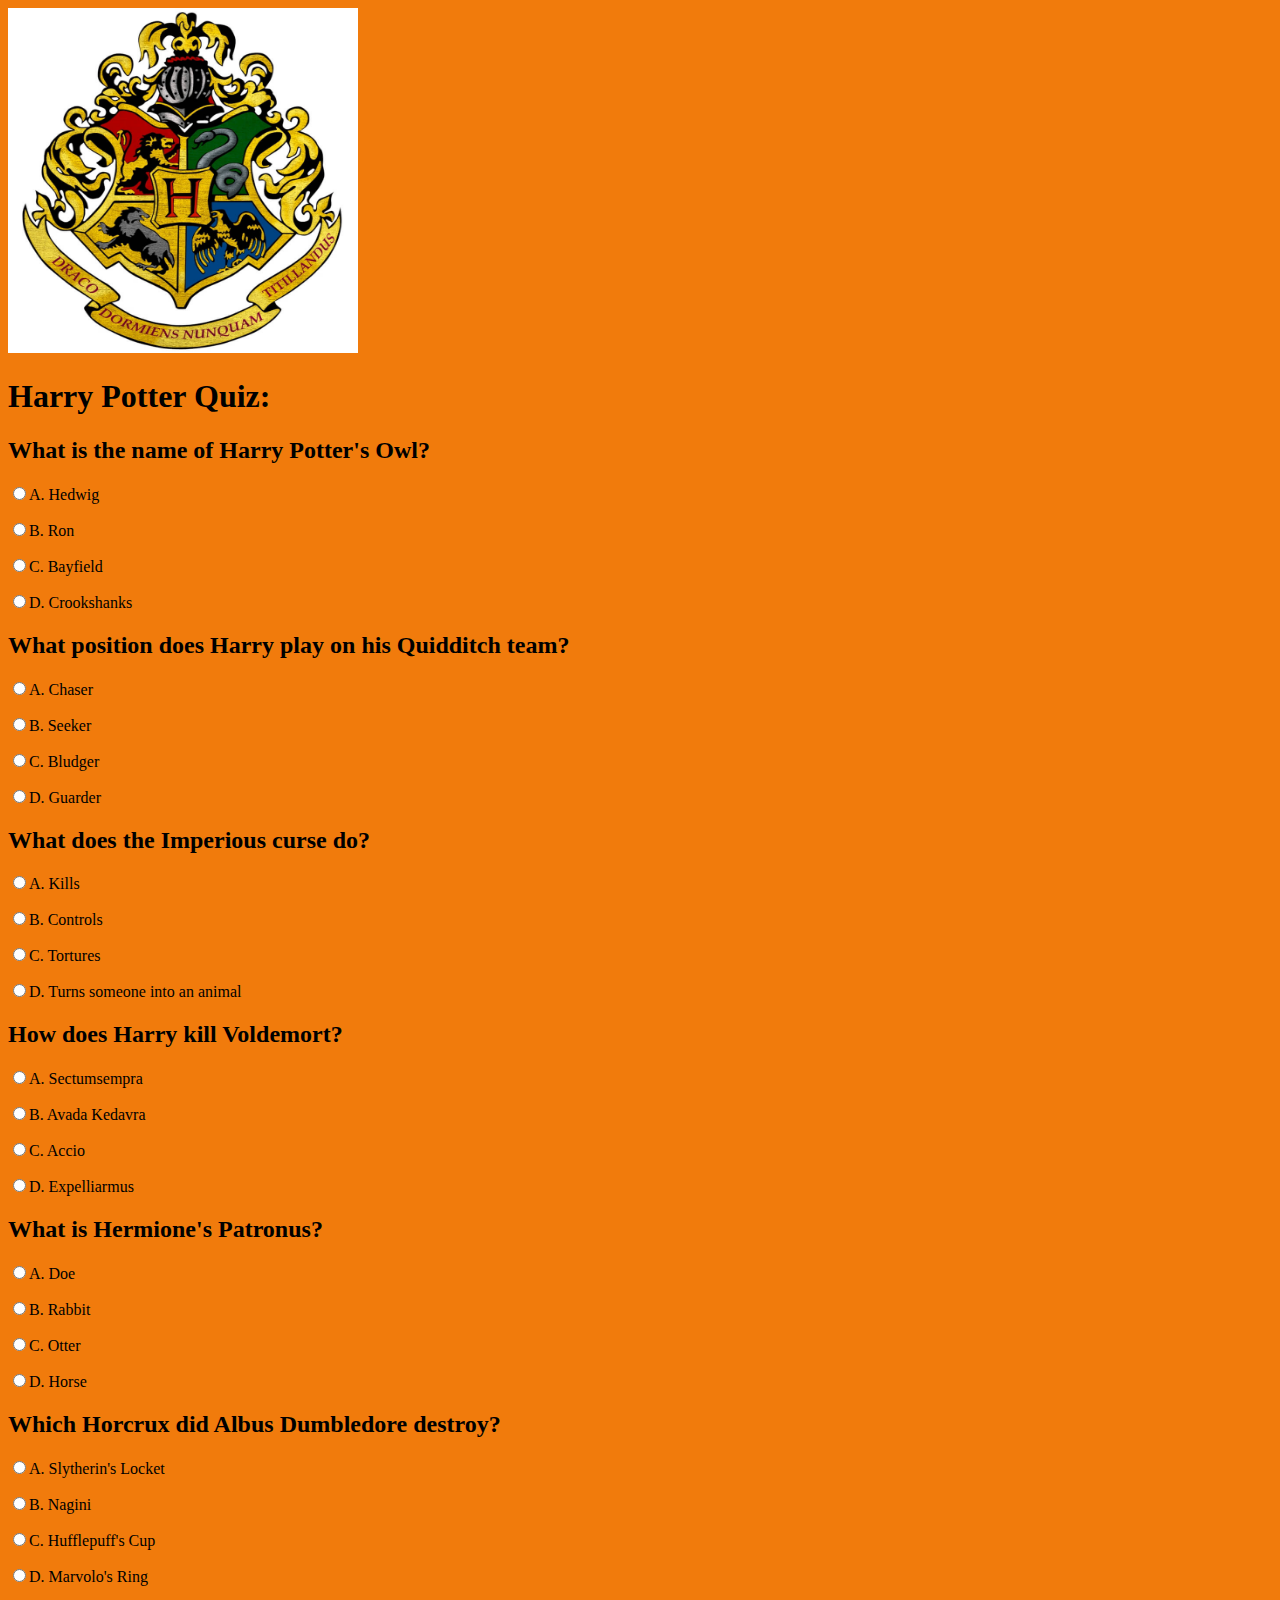
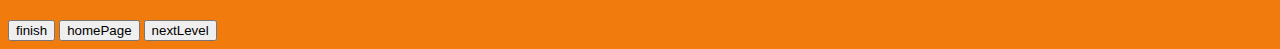
<file: FantasyLevel1.html>
<!DOCTYPE HTML>
<html>
    <body style="background-color:rgb(241, 123, 12);">
        <img src="harrypotter.jpg" width="350" height="345">
   <head>
       <title>Fantasy Level 1: Harry Potter by JK Rowling</title>
       <script src="js/Quiz.js"></script>
    </head>

    <body>
        <h1>Harry Potter Quiz: </h1>
        <form name = "quiz" id = "quiz"> 
        <form>
            
            <div>
            <h2> What is the name of Harry Potter's Owl? </h2>
            <p><input type="radio" name="fantasyLevel1Question1" value="Hedwig">A. Hedwig</p> 
            <p><input type="radio" name="fantasyLevel1Question1" value="Ron">B. Ron<br></p>
            <p><input type="radio" name="fantasyLevel1Question1" value="Bayfield">C. Bayfield<br></p>
            <p><input type="radio" name="fantasyLevel1Question1" value="Crookshanks">D. Crookshanks<br></p>
        </div>
        <div>
            <h2> What position does Harry play on his Quidditch team? </h2>
            <p><input type="radio" name="fantasyLevel1Question2" value="Chaser">A. Chaser</p> 
            <p><input type="radio" name="fantasyLevel1Question2" value="Seeker">B. Seeker<br></p>
            <p><input type="radio" name="fantasyLevel1Question2" value="Bludger">C. Bludger<br></p>
            <p><input type="radio" name="fantasyLevel1Question2" value="Guarder">D. Guarder<br></p>
        </div>
        <div>

            <h2> What does the Imperious curse do? </h2>
            <p><input type="radio" name="fantasyLevel1Question3" value="Kills">A. Kills</p> 
            <p><input type="radio" name="fantasyLevel1Question3" value="Controls">B. Controls<br></p>
            <p><input type="radio" name="fantasyLevel1Question3" value="Tortures">C. Tortures<br></p>
            <p><input type="radio" name="fantasyLevel1Question3" value="Animal">D. Turns someone into an animal<br></p>
        </div>
        <div>
            <h2> How does Harry kill Voldemort? </h2>
            <p><input type="radio" name="fantasyLevel1Question4" value="Sectumsempra">A. Sectumsempra</p> 
            <p><input type="radio" name="fantasyLevel1Question4" value="Avada Kedavra">B. Avada Kedavra<br></p>
            <p><input type="radio" name="fantasyLevel1Question4" value="Accio">C. Accio<br></p>
            <p><input type="radio" name="fantasyLevel1Question4" value="Expelliarmus">D. Expelliarmus<br></p>
        </div>
        <div>

            <h2> What is Hermione's Patronus? </h2>
            <p><input type="radio" name="fantasyLevel1Question5" value="Doe">A. Doe</p> 
            <p><input type="radio" name="fantasyLevel1Question5" value="Rabbit">B. Rabbit<br></p>
            <p><input type="radio" name="fantasyLevel1Question5" value="Otter">C. Otter<br></p>
            <p><input type="radio" name="fantasyLevel1Question5" value="Horse">D. Horse<br></p>
        </div>
        <div>

            <h2> Which Horcrux did Albus Dumbledore destroy? </h2>
            <p><input type="radio" name="fantasyLevel1Question6" value="Slytherin's Locket">A. Slytherin's Locket</p> 
            <p><input type="radio" name="fantasyLevel1Question6" value="Nagini">B. Nagini<br></p>
            <p><input type="radio" name="fantasyLevel1Question6" value="Hufflepuff's Cup">C. Hufflepuff's Cup<br></p>
            <p><input type="radio" name="fantasyLevel1Question6" value="Marvolo's Ring">D. Marvolo's Ring<br></p>
        </div>

            <br>
            <input type = "button" name "" value = "finish" onclick="calculateScoreFantasyLevel1()">
        </button>

            <input type = "button" name "" value = "homePage" onclick="homePage()">
            <input type = "button" name "" value = "nextLevel" onclick="nextLevel()">
            <script>
                function homePage(){
                    window.history.go(-1);
                    console.log("hi")
                }

                function nextLevel(){
                    window.location.assign("https://thanishkaa004.github.io/FantasyLevel2/FantasyLevel2.html")
                }
            </script>
        </form>
    
    </body>
    
     















</html>
</file>
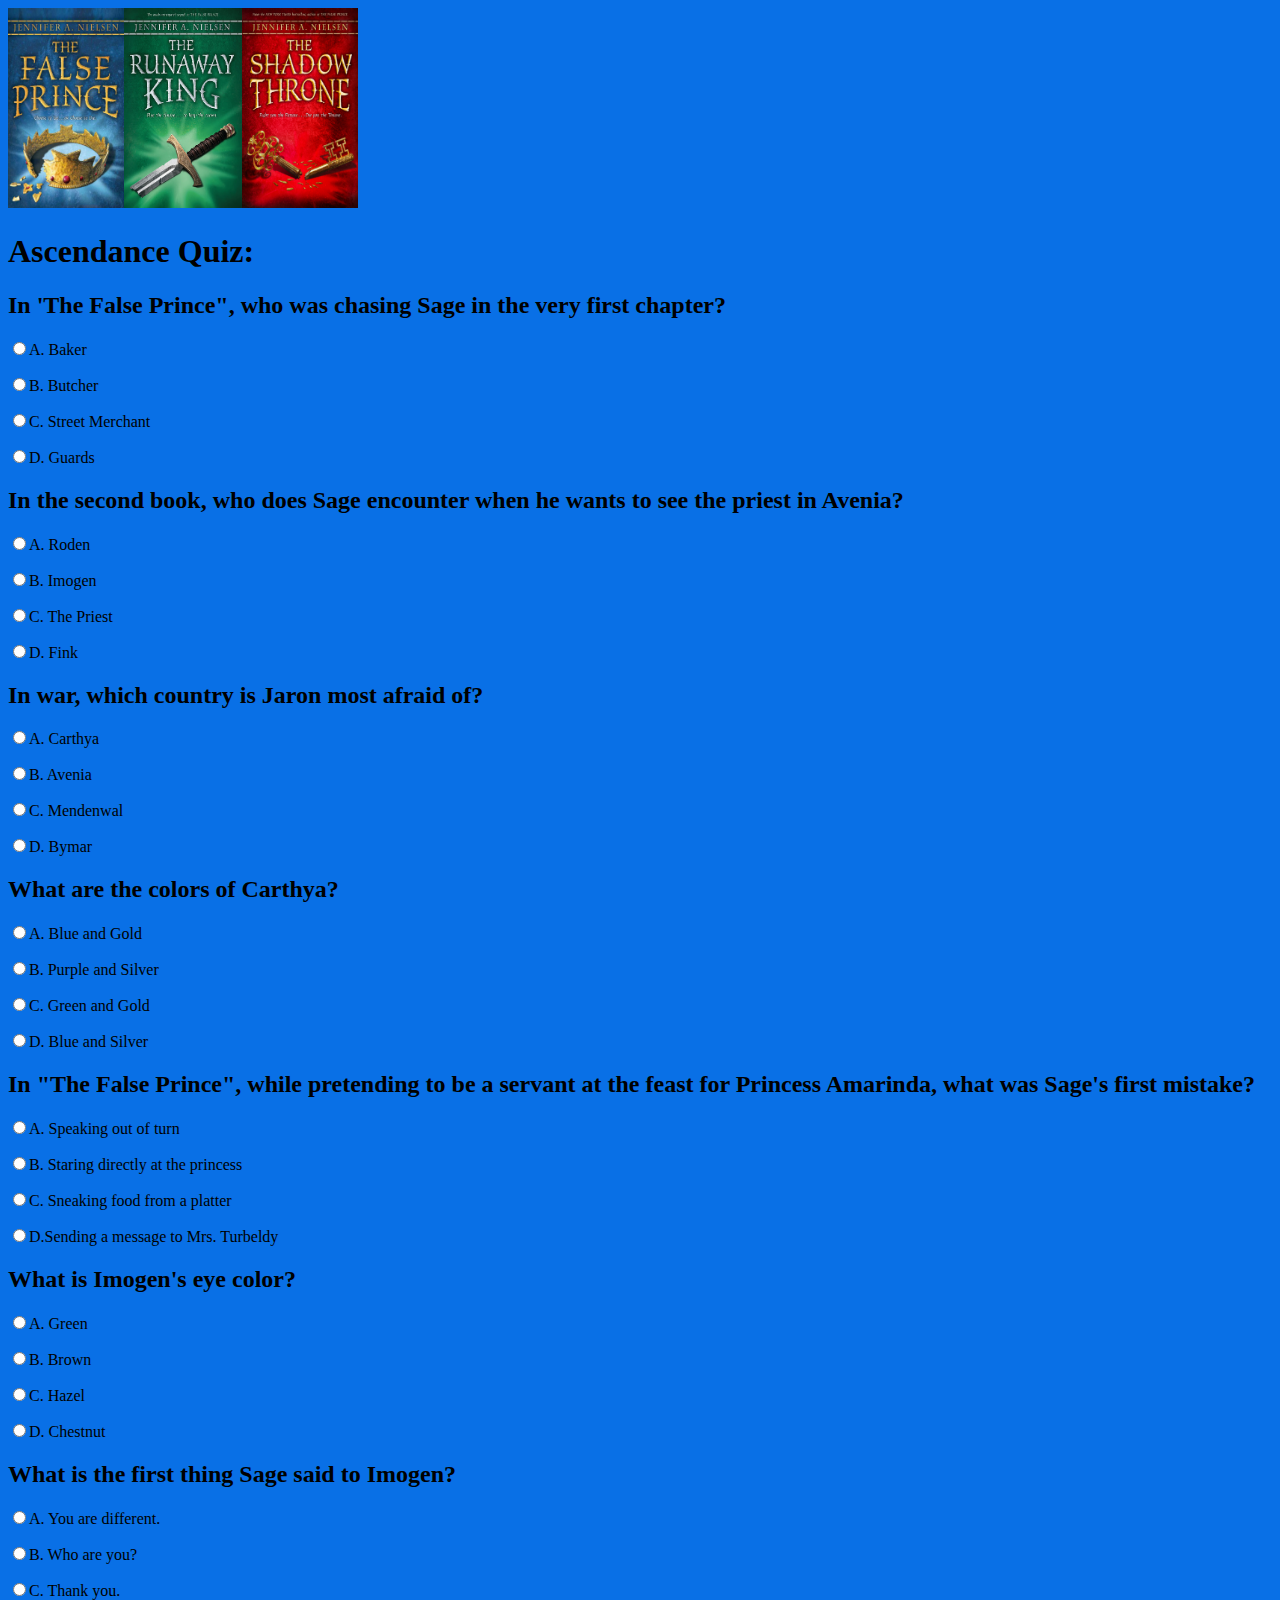
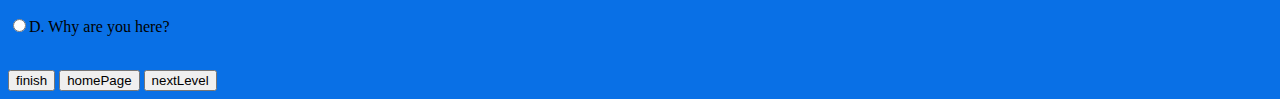
<file: FantasyLevel2.html>
<!DOCTYPE HTML>
<html>
    <body style="background-color:rgb(9, 112, 230);">
        <img src="ascendance.jpg" width="350" height="200">
        
    <script src="js/Quiz.js"> </script>
   <head>
       
       <title> Fantasy Level 2: Ascendance by Jennifer Nielsen </title>
    </head>

    <body>
        <h1>Ascendance Quiz: </h1>
        <form name = "quiz" id = "quiz"> 
        <form>
            
            <div>
            <h2> In 'The False Prince", who was chasing Sage in the very first chapter? </h2>
            <p><input type="radio" name="fantasyLevel2Question1" value="Baker">A. Baker</p> 
            <p><input type="radio" name="fantasyLevel2Question1" value="Butcher">B. Butcher<br></p>
            <p><input type="radio" name="fantasyLevel2Question1" value="Street Merchant">C. Street Merchant<br></p>
            <p><input type="radio" name="fantasyLevel2Question1" value="Guards">D. Guards<br></p>
        </div>
        <div>
            <h2> In the second book, who does Sage encounter when he wants to see the priest in Avenia? </h2>
            <p><input type="radio" name="fantasyLevel2Question2" value="Roden">A. Roden</p> 
            <p><input type="radio" name="fantasyLevel2Question2" value="Imogen">B. Imogen<br></p>
            <p><input type="radio" name="fantasyLevel2Question2" value="The Priest">C. The Priest<br></p>
            <p><input type="radio" name="fantasyLevel2Question2" value="Fink">D. Fink<br></p>
        </div>
        <div>

            <h2> In war, which country is Jaron most afraid of? </h2>
            <p><input type="radio" name="fantasyLevel2Question3" value="Carthya">A. Carthya</p> 
            <p><input type="radio" name="fantasyLevel2Question3" value="Avenia">B. Avenia<br></p>
            <p><input type="radio" name="fantasyLevel2Question3" value="Mendenwal">C. Mendenwal<br></p>
            <p><input type="radio" name="fantasyLevel2Question3" value="Bymar">D. Bymar<br></p>
        </div>
        <div>
            <h2> What are the colors of Carthya? </h2>
            <p><input type="radio" name="fantasyLevel2Question4" value="Blue and Gold">A. Blue and Gold</p> 
            <p><input type="radio" name="fantasyLevel2Question4" value="Purple and Silver">B. Purple and Silver<br></p>
            <p><input type="radio" name="fantasyLevel2Question4" value="Green and Gold">C. Green and Gold<br></p>
            <p><input type="radio" name="fantasyLevel2Question4" value="Blue and Silver">D. Blue and Silver<br></p>
        </div>
        <div>

            <h2> In "The False Prince", while pretending to be a servant at the feast for Princess Amarinda, what was Sage's first mistake? </h2>
            <p><input type="radio" name="fantasyLevel2Question5" value="Speaking out of turn">A. Speaking out of turn</p> 
            <p><input type="radio" name="fantasyLevel2Question5" value="Staring directly at the princess">B. Staring directly at the princess<br></p>
            <p><input type="radio" name="fantasyLevel2Question5" value="Sneaking food from a platter">C. Sneaking food from a platter<br></p>
            <p><input type="radio" name="fantasyLevel2Question5" value="Sending a message to Mrs. Turbeldy">D.Sending a message to Mrs. Turbeldy<br></p>
        </div>
        <div>

            <h2> What is Imogen's eye color? </h2>
            <p><input type="radio" name="fantasyLevel2Question6" value="Green">A. Green</p> 
            <p><input type="radio" name="fantasyLevel2Question6" value="Brown">B. Brown<br></p>
            <p><input type="radio" name="fantasyLevel2Question6" value="Hazel">C. Hazel<br></p>
            <p><input type="radio" name="fantasyLevel2Question6" value="Chestnut">D. Chestnut<br></p>
        </div>

        <div>

            <h2> What is the first thing Sage said to Imogen? </h2>
            <p><input type="radio" name="fantasyLevel2Question7" value="You are different.">A. You are different.</p> 
            <p><input type="radio" name="fantasyLevel2Question7" value="Who are you?">B. Who are you?<br></p>
            <p><input type="radio" name="fantasyLevel2Question7" value="Thank you.">C. Thank you. <br></p>
            <p><input type="radio" name="fantasyLevel2Question7" value="Why are you here?">D. Why are you here?<br></p>
        </div>

            <br>
            <input type = "button" name "" value = "finish" onclick="calculateScoreFantasyLevel2()">

        </button>

        <input type = "button" name "" value = "homePage" onclick="homePage()">
        <input type = "button" name "" value = "nextLevel" onclick="nextLevel()">
        <script>
            function homePage(){
                window.history.go(-2);
                console.log("hi")
            }

            function nextLevel(){
                window.location.assign("https://thanishkaa004.github.io/FantasyLevel3/FantasyLevel3.html")
            }
        </script>
        
        </form>
    
    </body>
    
     















</html>
</file>
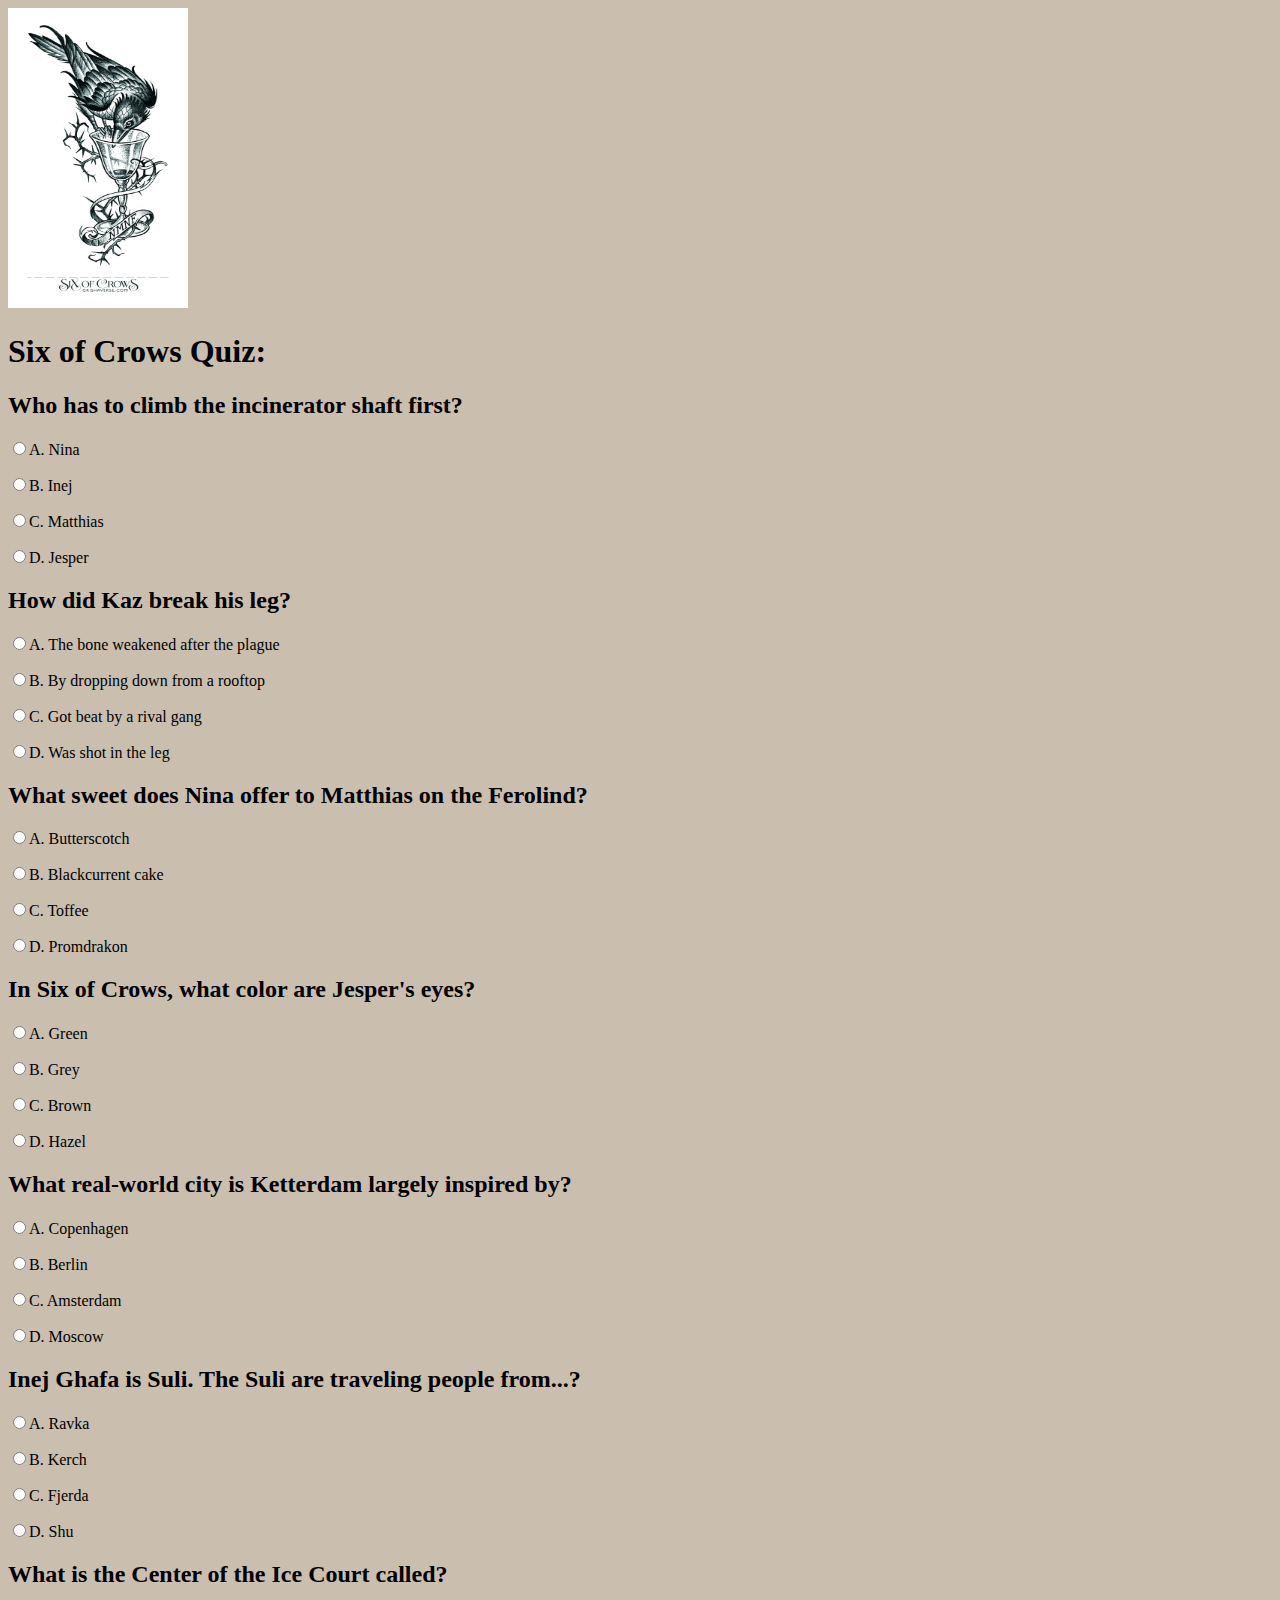
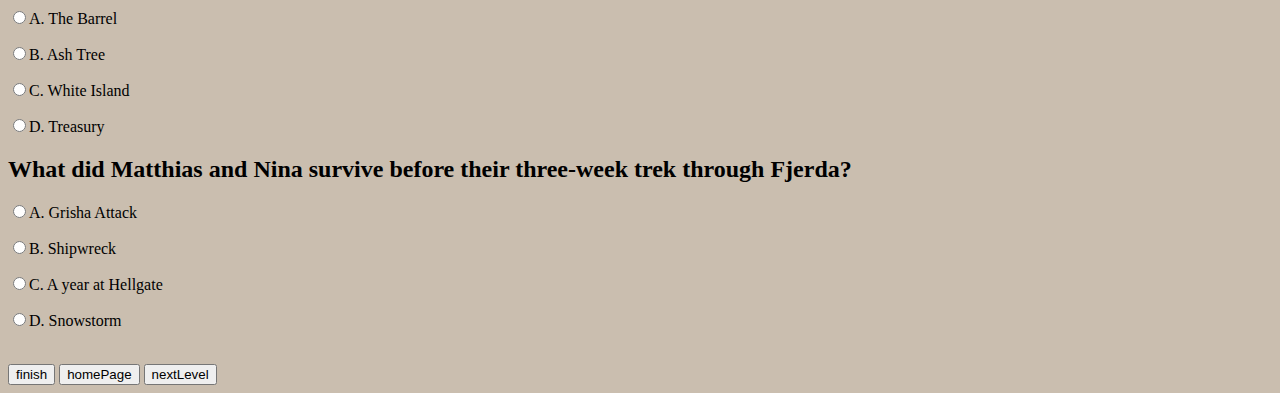
<file: FantasyLevel3.html>
<!DOCTYPE HTML>
<html>
    <body style="background-color:rgb(202, 190, 175);">
        <img src="sixofcrows.jpg" width="180" height="300">
        
    <script src="js/Quiz.js"> </script>
   <head>
       <title> Fantasy Level 3: Six of crows by Leigh Bardugo </title>
    </head>

    <body>
        <h1>Six of Crows Quiz: </h1>
        <form name = "quiz" id = "quiz"> 
        <form>
            
            <div>
            <h2> Who has to climb the incinerator shaft first? </h2>
            <p><input type="radio" name="fantasyLevel3Question1" value="Nina">A. Nina</p> 
            <p><input type="radio" name="fantasyLevel3Question1" value="Inej">B. Inej<br></p>
            <p><input type="radio" name="fantasyLevel3Question1" value="Matthias">C. Matthias<br></p>
            <p><input type="radio" name="fantasyLevel3Question1" value="Jesper">D. Jesper<br></p>
        </div>
        <div>
            <h2> How did Kaz break his leg? </h2>
            <p><input type="radio" name="fantasyLevel3Question2" value="The bone weakened after the plague">A. The bone weakened after the plague</p> 
            <p><input type="radio" name="fantasyLevel3Question2" value="By dropping down from a rooftop">B. By dropping down from a rooftop<br></p>
            <p><input type="radio" name="fantasyLevel3Question2" value="Got beat by a rival gang">C. Got beat by a rival gang<br></p>
            <p><input type="radio" name="fantasyLevel3Question2" value="Was shot in the leg">D. Was shot in the leg<br></p>
        </div>
        <div>

            <h2> What sweet does Nina offer to Matthias on the Ferolind? </h2>
            <p><input type="radio" name="fantasyLevel3Question3" value="Butterscotch">A. Butterscotch</p> 
            <p><input type="radio" name="fantasyLevel3Question3" value="Blackcurrent cake">B. Blackcurrent cake<br></p>
            <p><input type="radio" name="fantasyLevel3Question3" value="Toffee">C. Toffee<br></p>
            <p><input type="radio" name="fantasyLevel3Question3" value="Pomdrakon">D. Promdrakon<br></p>
        </div>
        <div>
            <h2> In Six of Crows, what color are Jesper's eyes? </h2>
            <p><input type="radio" name="fantasyLevel3Question4" value="Green">A. Green</p> 
            <p><input type="radio" name="fantasyLevel3Question4" value="Grey">B. Grey<br></p>
            <p><input type="radio" name="fantasyLevel3Question4" value="Brown">C. Brown<br></p>
            <p><input type="radio" name="fantasyLevel3Question4" value="Hazel">D. Hazel<br></p>
        </div>
        <div>

            <h2> What real-world city is Ketterdam largely inspired by? </h2>
            <p><input type="radio" name="fantasyLevel3Question5" value="Copenhagen">A. Copenhagen</p> 
            <p><input type="radio" name="fantasyLevel3Question5" value="Berlin">B. Berlin<br></p>
            <p><input type="radio" name="fantasyLevel3Question5" value="Amsterdam">C. Amsterdam<br></p>
            <p><input type="radio" name="fantasyLevel3Question5" value="Moscow">D. Moscow<br></p>
        </div>
        <div>

            <h2> Inej Ghafa is Suli. The Suli are traveling people from...? </h2>
            <p><input type="radio" name="fantasyLevel3Question6" value="Ravka">A. Ravka</p> 
            <p><input type="radio" name="fantasyLevel3Question6" value="Kerch">B. Kerch<br></p>
            <p><input type="radio" name="fantasyLevel3Question6" value="Fjerda">C. Fjerda<br></p>
            <p><input type="radio" name="fantasyLevel3Question6" value="Shu">D. Shu<br></p>
        </div>

        <div>

            <h2> What is the Center of the Ice Court called? </h2>
            <p><input type="radio" name="fantasyLevel3Question7" value="The Barrel">A. The Barrel</p> 
            <p><input type="radio" name="fantasyLevel3Question7" value="Ash Tree">B. Ash Tree<br></p>
            <p><input type="radio" name="fantasyLevel3Question7" value="White Island">C. White Island<br></p>
            <p><input type="radio" name="fantasyLevel3Question7" value="Treasury">D. Treasury<br></p>
        </div>

        <div>

            <h2> What did Matthias and Nina survive before their three-week trek through Fjerda? </h2>
            <p><input type="radio" name="fantasyLevel3Question8" value="Grisha Attack">A. Grisha Attack</p> 
            <p><input type="radio" name="fantasyLevel3Question8" value="Shipwreck">B. Shipwreck<br></p>
            <p><input type="radio" name="fantasyLevel3Question8" value="A year at Hellgate">C. A year at Hellgate<br></p>
            <p><input type="radio" name="fantasyLevel3Question8" value="Snowstorm">D. Snowstorm<br></p>
        </div>


            <br>
            <input type = "button" name "" value = "finish" onclick="calculateScoreFantasyLevel3()">

        </button>

        <input type = "button" name "" value = "homePage" onclick="homePage()">
        <input type = "button" name "" value = "nextLevel" onclick="nextLevel()">
        <script>
            function homePage(){
                window.history.go(-3)
                console.log("hi")
            }

            function nextLevel(){
                window.location.assign("https://thanishkaa004.github.io/FantasyLevel1Final/FantasyLevel1.html")
            }
        </script>
        
        </form>
    
    </body>
    
     















</html>
</file>
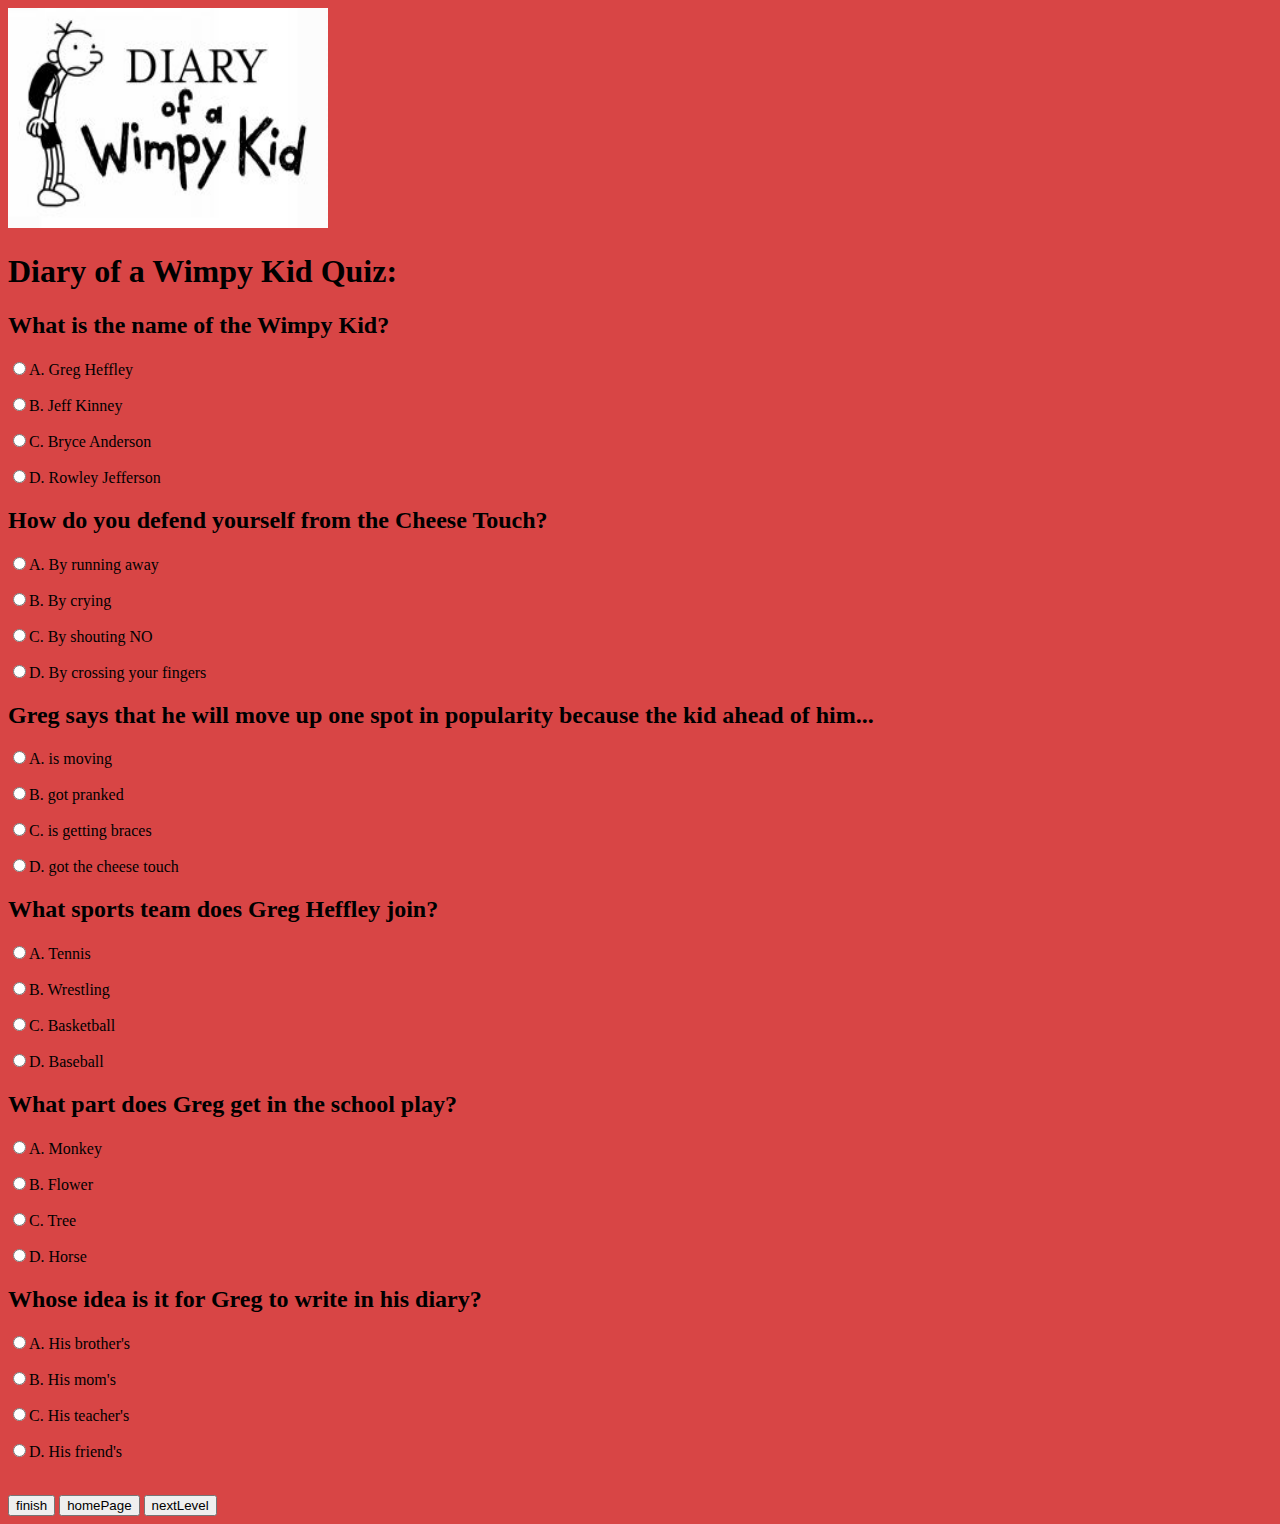
<file: FictionLevel1.html>
<!DOCTYPE HTML>
<html>
    <body style="background-color:rgb(216, 69, 69);">
        <img src="dow.jpg" width="320" height="220">
   <head>
       <title>Fiction Level 1: Diary of a Wimpy Kid by Jeff Kinney</title>
       <script src="js/Quiz.js"></script>
    </head>

    <body>
        <h1>Diary of a Wimpy Kid Quiz: </h1>
        <form name = "quiz" id = "quiz"> 
        <form>
            
            <div>
            <h2> What is the name of the Wimpy Kid? </h2>
            <p><input type="radio" name="fictionLevel1Question1" value="Greg Heffley">A. Greg Heffley</p> 
            <p><input type="radio" name="fictionLevel1Question1" value="Jeff Kinney">B. Jeff Kinney<br></p>
            <p><input type="radio" name="fictionLevel1Question1" value="Bryce Anderson">C. Bryce Anderson<br></p>
            <p><input type="radio" name="fictionLevel1Question1" value="Rowley Jefferson">D. Rowley Jefferson<br></p>
        </div>
        <div>
            <h2> How do you defend yourself from the Cheese Touch? </h2>
            <p><input type="radio" name="fictionLevel1Question2" value="By running away">A. By running away</p> 
            <p><input type="radio" name="fictionLevel1Question2" value="By crying">B. By crying<br></p>
            <p><input type="radio" name="fictionLevel1Question2" value="By shouting NO">C. By shouting NO<br></p>
            <p><input type="radio" name="fictionLevel1Question2" value="By crossing your fingers">D. By crossing your fingers<br></p>
        </div>
        <div>

            <h2> Greg says that he will move up one spot in popularity because the kid ahead of him... </h2>
            <p><input type="radio" name="fictionLevel1Question3" value="is moving">A. is moving</p> 
            <p><input type="radio" name="fictiomLevel1Question3" value="got pranked">B. got pranked<br></p>
            <p><input type="radio" name="fictionLevel1Question3" value="is getting braces">C. is getting braces<br></p>
            <p><input type="radio" name="fictionLevel1Question3" value="got the cheese touch">D. got the cheese touch<br></p>
        </div>
        <div>
            <h2> What sports team does Greg Heffley join? </h2>
            <p><input type="radio" name="fictionLevel1Question4" value="Tennis">A. Tennis</p> 
            <p><input type="radio" name="fictionLevel1Question4" value="Wrestling">B. Wrestling<br></p>
            <p><input type="radio" name="fictionLevel1Question4" value="Basketball">C. Basketball<br></p>
            <p><input type="radio" name="fictionLevel1Question4" value="Baseball">D. Baseball<br></p>
        </div>
        <div>

            <h2> What part does Greg get in the school play? </h2>
            <p><input type="radio" name="fictionLevel1Question5" value="Monkey">A. Monkey</p> 
            <p><input type="radio" name="fictionLevel1Question5" value="Flower">B. Flower<br></p>
            <p><input type="radio" name="fictionLevel1Question5" value="Tree">C. Tree<br></p>
            <p><input type="radio" name="fictionLevel1Question5" value="Horse">D. Horse<br></p>
        </div>
        <div>

            <h2> Whose idea is it for Greg to write in his diary? </h2>
            <p><input type="radio" name="fictionLevel1Question6" value="His brother's">A. His brother's</p> 
            <p><input type="radio" name="fictionLevel1Question6" value="His mom's">B. His mom's<br></p>
            <p><input type="radio" name="fictionLevel1Question6" value="His teacher's">C. His teacher's<br></p>
            <p><input type="radio" name="fictionLevel1Question6" value="His friend's">D. His friend's<br></p>
        </div>

            <br>
            <input type = "button" name "" value = "finish" onclick="calculateScoreFictionLevel1()">
        </button>

            <input type = "button" name "" value = "homePage" onclick="homePage()">
            <input type = "button" name "" value = "nextLevel" onclick="nextLevel()">
            <script>
                function homePage(){
                    window.history.go(-1);
                }

                function nextLevel(){
                    window.location.assign("https://thanishkaa004.github.io/FictionLevel2-Final/FictionLevel2.html")
                }
            </script>
        </form>
    
    </body>
</file>
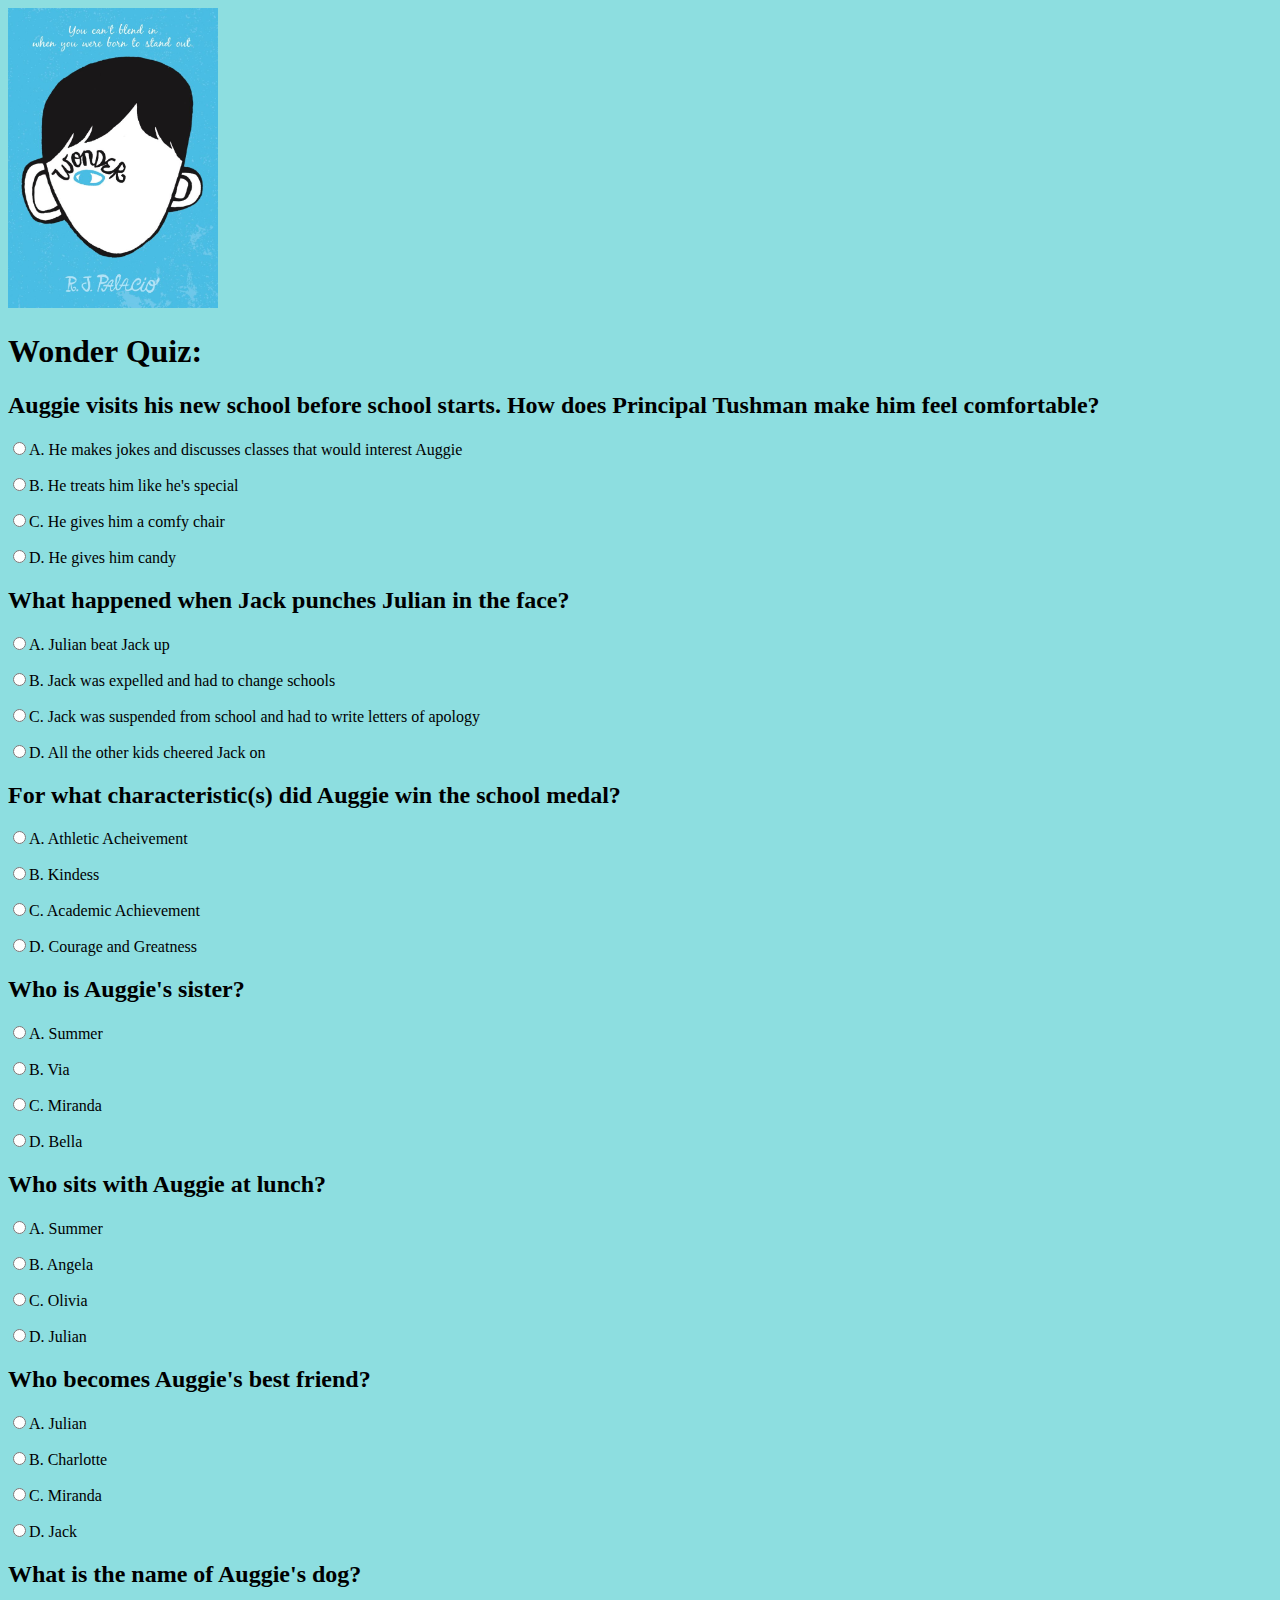
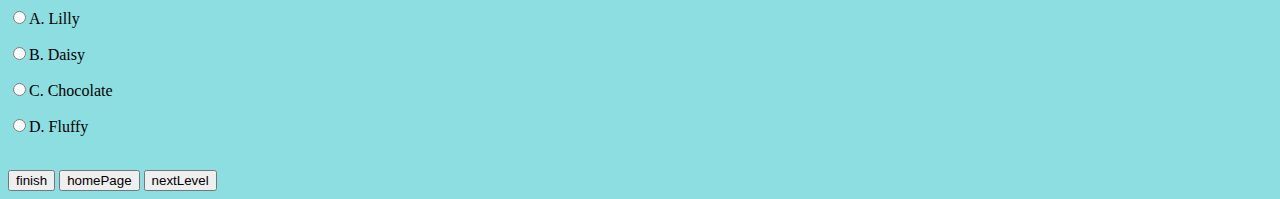
<file: FictionLevel2.html>
<!DOCTYPE HTML>
<html>
    <body style="background-color:rgb(141, 222, 224);">
        <img src="wonder.jpg" width="210" height="300">
   <head>
       <title>Fiction Level 2: Wonder by R.J. Palacio</title>
       <script src="js/Quiz.js"></script>
    </head>

    <body>
        <h1>Wonder Quiz: </h1>
        <form name = "quiz" id = "quiz"> 
        <form>
            
            <div>
            <h2>Auggie visits his new school before school starts. How does Principal Tushman make him feel comfortable? </h2>
            <p><input type="radio" name="fictionLevel2Question1" value="He makes jokes and discusses classes that would interest Auggie">A. He makes jokes and discusses classes that would interest Auggie</p> 
            <p><input type="radio" name="fictionLevel2Question1" value="He treats him like he's special">B. He treats him like he's special<br></p>
            <p><input type="radio" name="fictionLevel2Question1" value="He gives him a comfy chair">C. He gives him a comfy chair<br></p>
            <p><input type="radio" name="fictionLevel2Question1" value="He gives him candy">D. He gives him candy<br></p>
        </div>
        <div>
            <h2> What happened when Jack punches Julian in the face?  </h2>
            <p><input type="radio" name="fictionLevel2Question2" value="Julian beat Jack up">A. Julian beat Jack up</p> 
            <p><input type="radio" name="fictionLevel2Question2" value="Jack was expelled and had to change schools">B. Jack was expelled and had to change schools <br></p>
            <p><input type="radio" name="fictionLevel2Question2" value="Jack was suspended from school and had to write letters of apology">C. Jack was suspended from school and had to write letters of apology<br></p>
            <p><input type="radio" name="fictionLevel2Question2" value="All the other kids cheered Jack on">D. All the other kids cheered Jack on<br></p>
        </div>
        <div>

            <h2>  For what characteristic(s) did Auggie win the school medal? </h2>
            <p><input type="radio" name="fictionLevel2Question3" value="Athletic Achievement">A. Athletic Acheivement</p> 
            <p><input type="radio" name="fictiomLevel2Question3" value="Kindness">B. Kindess<br></p>
            <p><input type="radio" name="fictionLevel2Question3" value="Academic Achievement">C. Academic Achievement<br></p>
            <p><input type="radio" name="fictionLevel2Question3" value="Courage and Greatness">D. Courage and Greatness<br></p>
        </div>
        <div>
            <h2> Who is Auggie's sister?  </h2>
            <p><input type="radio" name="fictionLevel2Question4" value="Summer">A. Summer</p> 
            <p><input type="radio" name="fictionLevel2Question4" value="Via">B. Via<br></p>
            <p><input type="radio" name="fictionLevel2Question4" value="Miranda">C. Miranda<br></p>
            <p><input type="radio" name="fictionLevel2Question4" value="Bella">D. Bella<br></p>
        </div>
        <div>

            <h2> Who sits with Auggie at lunch?  </h2>
            <p><input type="radio" name="fictionLevel2Question5" value="Summer">A. Summer</p> 
            <p><input type="radio" name="fictionLevel2Question5" value="Angela">B. Angela<br></p>
            <p><input type="radio" name="fictionLevel2Question5" value="Olivia">C. Olivia<br></p>
            <p><input type="radio" name="fictionLevel2Question5" value="Julian">D. Julian<br></p>
        </div>
        <div>

            <h2> Who becomes Auggie's best friend?</h2>
            <p><input type="radio" name="fictionLevel2Question6" value="Julian">A. Julian</p> 
            <p><input type="radio" name="fictionLevel2Question6" value="Charlotte">B. Charlotte<br></p>
            <p><input type="radio" name="fictionLevel2Question6" value="Miranda">C. Miranda<br></p>
            <p><input type="radio" name="fictionLevel2Question6" value="Jack">D. Jack<br></p>
        </div>
        <div>

            <h2> What is the name of Auggie's dog?</h2>
            <p><input type="radio" name="fictionLevel2Question7" value="Lilly">A. Lilly</p> 
            <p><input type="radio" name="fictionLevel2Question7" value="Daisy">B. Daisy<br></p>
            <p><input type="radio" name="fictionLevel2Question7" value="Chocolate">C. Chocolate<br></p>
            <p><input type="radio" name="fictionLevel2Question7" value="Fluffy">D. Fluffy<br></p>
        </div>

            <br>
            <input type = "button" name "" value = "finish" onclick="calculateScoreFictionLevel2()">
        </button>

            <input type = "button" name "" value = "homePage" onclick="homePage()">
            <input type = "button" name "" value = "nextLevel" onclick="nextLevel()">
            <script>
                function homePage(){
                    window.history.back();
                }

                function nextLevel(){
                    window.location.assign("https://thanishkaa004.github.io/FictionLevel3/FictionLevel3.html")
                }
            </script>
        </form>
    
    </body>
</file>
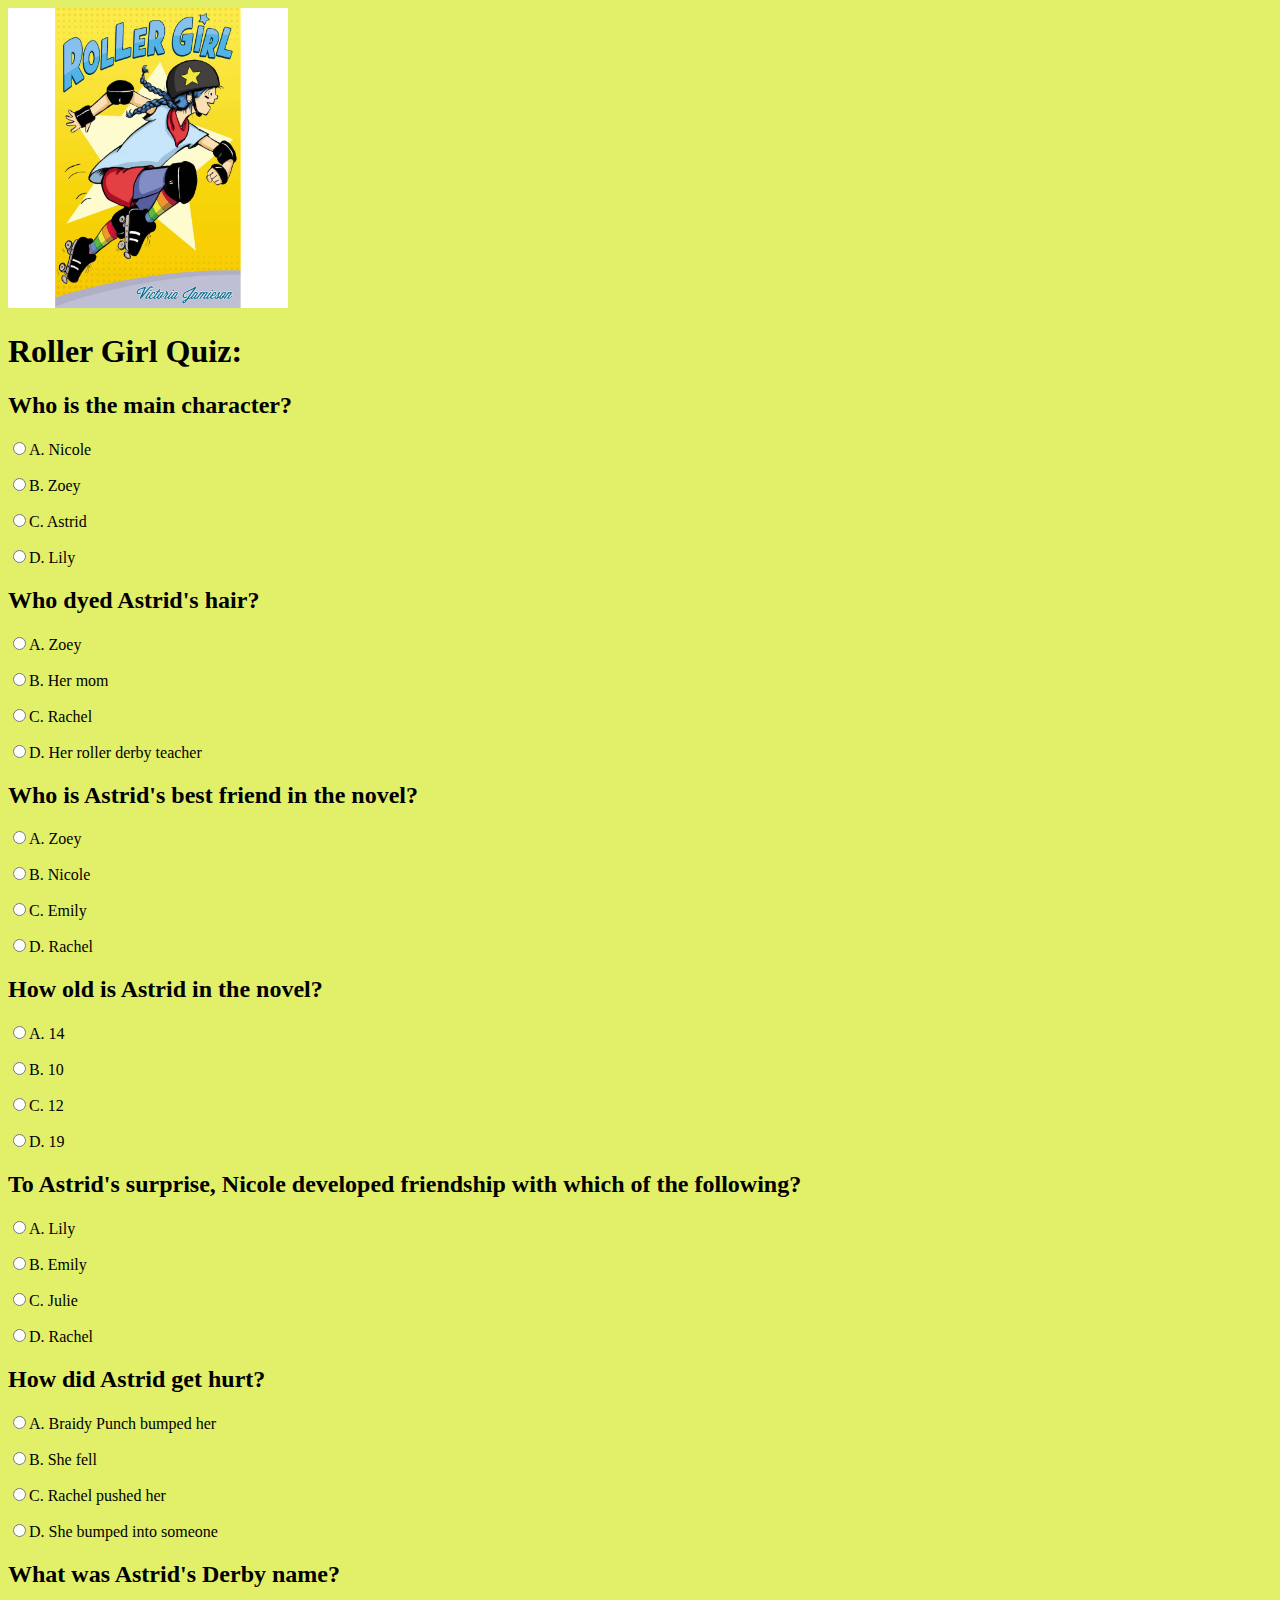
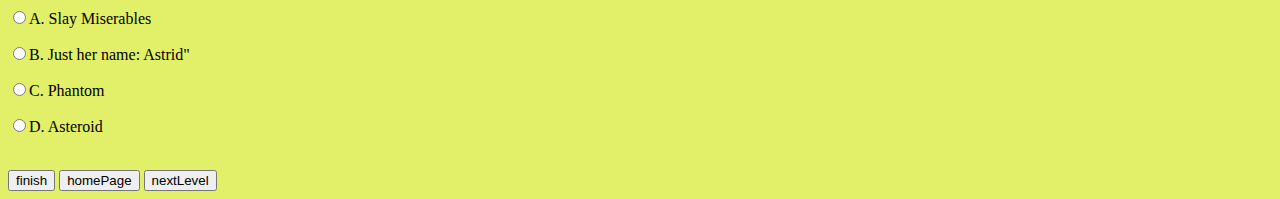
<file: FictionLevel3.html>
<!DOCTYPE HTML>
<html>
    <body style="background-color:rgb(226, 240, 105);">
        <img src="rollergirl.jpg" width="280" height="300">
   <head>
       <title>Fiction Level 2: Roller Girl by Victoria Jamieson</title>
       <script src="js/Quiz.js"></script>
    </head>

    <body>
        <h1>Roller Girl Quiz: </h1>
        <form name = "quiz" id = "quiz"> 
        <form>
            
            <div>
            <h2>Who is the main character? </h2>
            <p><input type="radio" name="fictionLevel3Question1" value="Nicole">A. Nicole</p> 
            <p><input type="radio" name="fictionLevel3Question1" value="Zoey">B. Zoey<br></p>
            <p><input type="radio" name="fictionLevel3Question1" value="Astrid">C. Astrid<br></p>
            <p><input type="radio" name="fictionLevel3Question1" value="Lily">D. Lily<br></p>
        </div>
        <div>
            <h2> Who dyed Astrid's hair?  </h2>
            <p><input type="radio" name="fictionLevel3Question2" value="Zoey">A. Zoey</p> 
            <p><input type="radio" name="fictionLevel3Question2" value="Her mom">B. Her mom<br></p>
            <p><input type="radio" name="fictionLevel3Question2" value="Rachel">C. Rachel<br></p>
            <p><input type="radio" name="fictionLevel3Question2" value="Her roller derby teacher">D. Her roller derby teacher<br></p>
        </div>
        <div>

            <h2>  Who is Astrid's best friend in the novel? </h2>
            <p><input type="radio" name="fictionLevel3Question3" value="Zoey">A. Zoey</p> 
            <p><input type="radio" name="fictiomLevel3Question3" value="Nicole">B. Nicole<br></p>
            <p><input type="radio" name="fictionLevel3Question3" value="Emily">C. Emily<br></p>
            <p><input type="radio" name="fictionLevel3Question3" value="Rachel">D. Rachel<br></p>
        </div>
        <div>
            <h2> How old is Astrid in the novel? </h2>
            <p><input type="radio" name="fictionLevel3Question4" value="14">A. 14</p> 
            <p><input type="radio" name="fictionLevel3Question4" value="10">B. 10<br></p>
            <p><input type="radio" name="fictionLevel3Question4" value="12">C. 12<br></p>
            <p><input type="radio" name="fictionLevel3Question4" value="19">D. 19<br></p>
        </div>
        <div>

            <h2> To Astrid's surprise, Nicole developed friendship with which of the following?  </h2>
            <p><input type="radio" name="fictionLevel3Question5" value="Lily">A. Lily</p> 
            <p><input type="radio" name="fictionLevel3Question5" value="Emily">B. Emily<br></p>
            <p><input type="radio" name="fictionLevel3Question5" value="Julie">C. Julie<br></p>
            <p><input type="radio" name="fictionLevel3Question5" value="Rachel">D. Rachel<br></p>
        </div>
        <div>

            <h2> How did Astrid get hurt? </h2>
            <p><input type="radio" name="fictionLevel3Question6" value="Braidy Punch bumped her">A. Braidy Punch bumped her</p> 
            <p><input type="radio" name="fictionLevel3Question6" value="She fell">B. She fell<br></p>
            <p><input type="radio" name="fictionLevel3Question6" value="Rachel pushed her">C. Rachel pushed her<br></p>
            <p><input type="radio" name="fictionLevel3Question6" value="She bumped into someone">D. She bumped into someone<br></p>
        </div>
        <div>

            <h2> What was Astrid's Derby name?</h2>
            <p><input type="radio" name="fictionLevel3Question7" value="Slay Miserables">A. Slay Miserables</p> 
            <p><input type="radio" name="fictionLevel3Question7" value="Just her name: Astrid">B. Just her name: Astrid"<br></p>
            <p><input type="radio" name="fictionLevel3Question7" value="Phantom">C. Phantom<br></p>
            <p><input type="radio" name="fictionLevel3Question7" value="Asteroid">D. Asteroid<br></p>
        </div>

            <br>
            <input type = "button" name "" value = "finish" onclick="calculateScoreFictionLevel3()">
        </button>

            <input type = "button" name "" value = "homePage" onclick="homePage()">
            <input type = "button" name "" value = "nextLevel" onclick="nextLevel()">
            <script>
                function homePage(){
                    window.history.go(-3);
                }

                function nextLevel(){
                    window.location.assign("https://thanishkaa004.github.io/FictionLevel3/FictionLevel3.html")
                }
            </script>
        </form>
    
    </body>
</file>
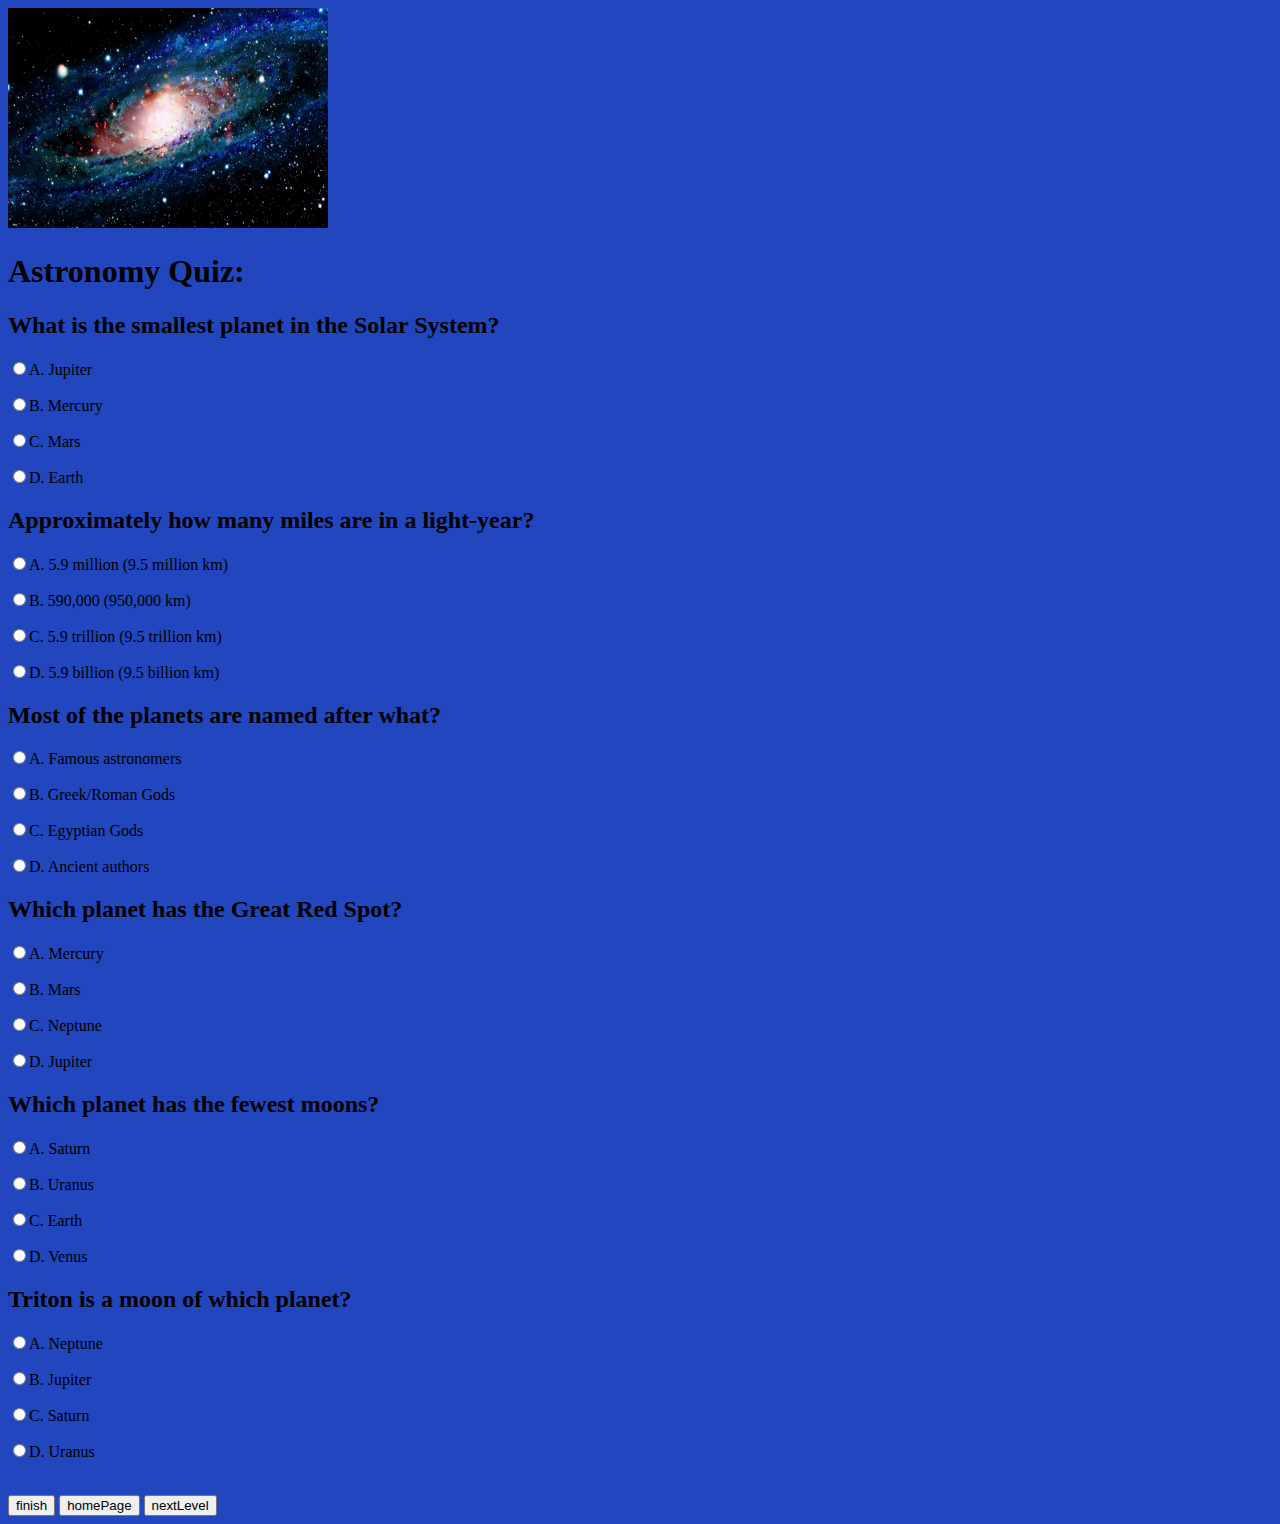
<file: NonfictionLevel1.html>
<!DOCTYPE HTML>
<html>
    <body style="background-color:rgb(33, 70, 190);">
        <img src="galaxy.jpg" width="320" height="220">
   <head>
       <title>Non-Fiction Level 1: Space</title>
       <script src="js/Quiz.js"></script>
    </head>

    <body>
        <h1>Astronomy Quiz: </h1>
        <form name = "quiz" id = "quiz"> 
        <form>
            
            <div>
            <h2> What is the smallest planet in the Solar System? </h2>
            <p><input type="radio" name="nonfictionLevel1Question1" value="Jupiter">A. Jupiter</p> 
            <p><input type="radio" name="nonfictionLevel1Question1" value="Mercury">B. Mercury<br></p>
            <p><input type="radio" name="nonfictionLevel1Question1" value="Mars">C. Mars<br></p>
            <p><input type="radio" name="nonfictionLevel1Question1" value="Earth">D. Earth<br></p>
        </div>
        <div>
            <h2> Approximately how many miles are in a light-year? </h2>
            <p><input type="radio" name="nonfictionLevel1Question2" value="5.9 million (9.5 million km)">A. 5.9 million (9.5 million km)</p> 
            <p><input type="radio" name="nonfictionLevel1Question2" value="590,000 (950,000 km)">B. 590,000 (950,000 km)<br></p>
            <p><input type="radio" name="nonfictionLevel1Question2" value="5.9 trillion (9.5 trillion km)">C. 5.9 trillion (9.5 trillion km)<br></p>
            <p><input type="radio" name="nonfictionLevel1Question2" value="5.9 billion (9.5 billion km)">D. 5.9 billion (9.5 billion km)<br></p>
        </div>
        <div>

            <h2> Most of the planets are named after what?  </h2>
            <p><input type="radio" name="nonfictionLevel1Question3" value="Famous astronomers">A. Famous astronomers</p> 
            <p><input type="radio" name="nonfictionLevel1Question3" value="Greek/Roman Gods">B. Greek/Roman Gods<br></p>
            <p><input type="radio" name="nonfictionLevel1Question3" value="Egyptian Gods">C. Egyptian Gods <br></p>
            <p><input type="radio" name="nonfictionLevel1Question3" value="Ancient authors">D. Ancient authors<br></p>
        </div>
        <div>
            <h2> Which planet has the Great Red Spot? </h2>
            <p><input type="radio" name="nonfictionLevel1Question4" value="Mercury">A. Mercury</p> 
            <p><input type="radio" name="nonfictionLevel1Question4" value="Mars">B. Mars<br></p>
            <p><input type="radio" name="nonfictionLevel1Question4" value="Neptune">C. Neptune<br></p>
            <p><input type="radio" name="nonfictionLevel1Question4" value="Jupiter">D. Jupiter<br></p>
        </div>
        <div>

            <h2> Which planet has the fewest moons? </h2>
            <p><input type="radio" name="nonfictionLevel1Question5" value="Saturn">A. Saturn</p> 
            <p><input type="radio" name="nonfictionLevel1Question5" value="Uranus">B. Uranus<br></p>
            <p><input type="radio" name="nonfictionLevel1Question5" value="Earth">C. Earth<br></p>
            <p><input type="radio" name="nonfictionLevel1Question5" value="Venus">D. Venus<br></p>
        </div>
        <div>

            <h2> Triton is a moon of which planet? </h2>
            <p><input type="radio" name="nonfictionLevel1Question6" value="Neptune">A. Neptune</p> 
            <p><input type="radio" name="nonfictionLevel1Question6" value="Jupiter">B. Jupiter<br></p>
            <p><input type="radio" name="nonfictionLevel1Question6" value="Saturn">C. Saturn<br></p>
            <p><input type="radio" name="nonfictionLevel1Question6" value="Uranus">D. Uranus<br></p>
        </div>

            <br>
            <input type = "button" name "" value = "finish" onclick="calculateScoreNonFictionLevel1()">
            
        </button>

            <input type = "button" name "" value = "homePage" onclick="homePage()">
            <input type = "button" name "" value = "nextLevel" onclick="nextLevel()">
            <script>
                function homePage(){
                    window.history.go(-1);
                }

                function nextLevel(){
                    window.location.assign("https://thanishkaa004.github.io/NonFictionLevel2/NonfictionLevel2.html")
                }
            </script>
        </form>
    
    </body>
</file>
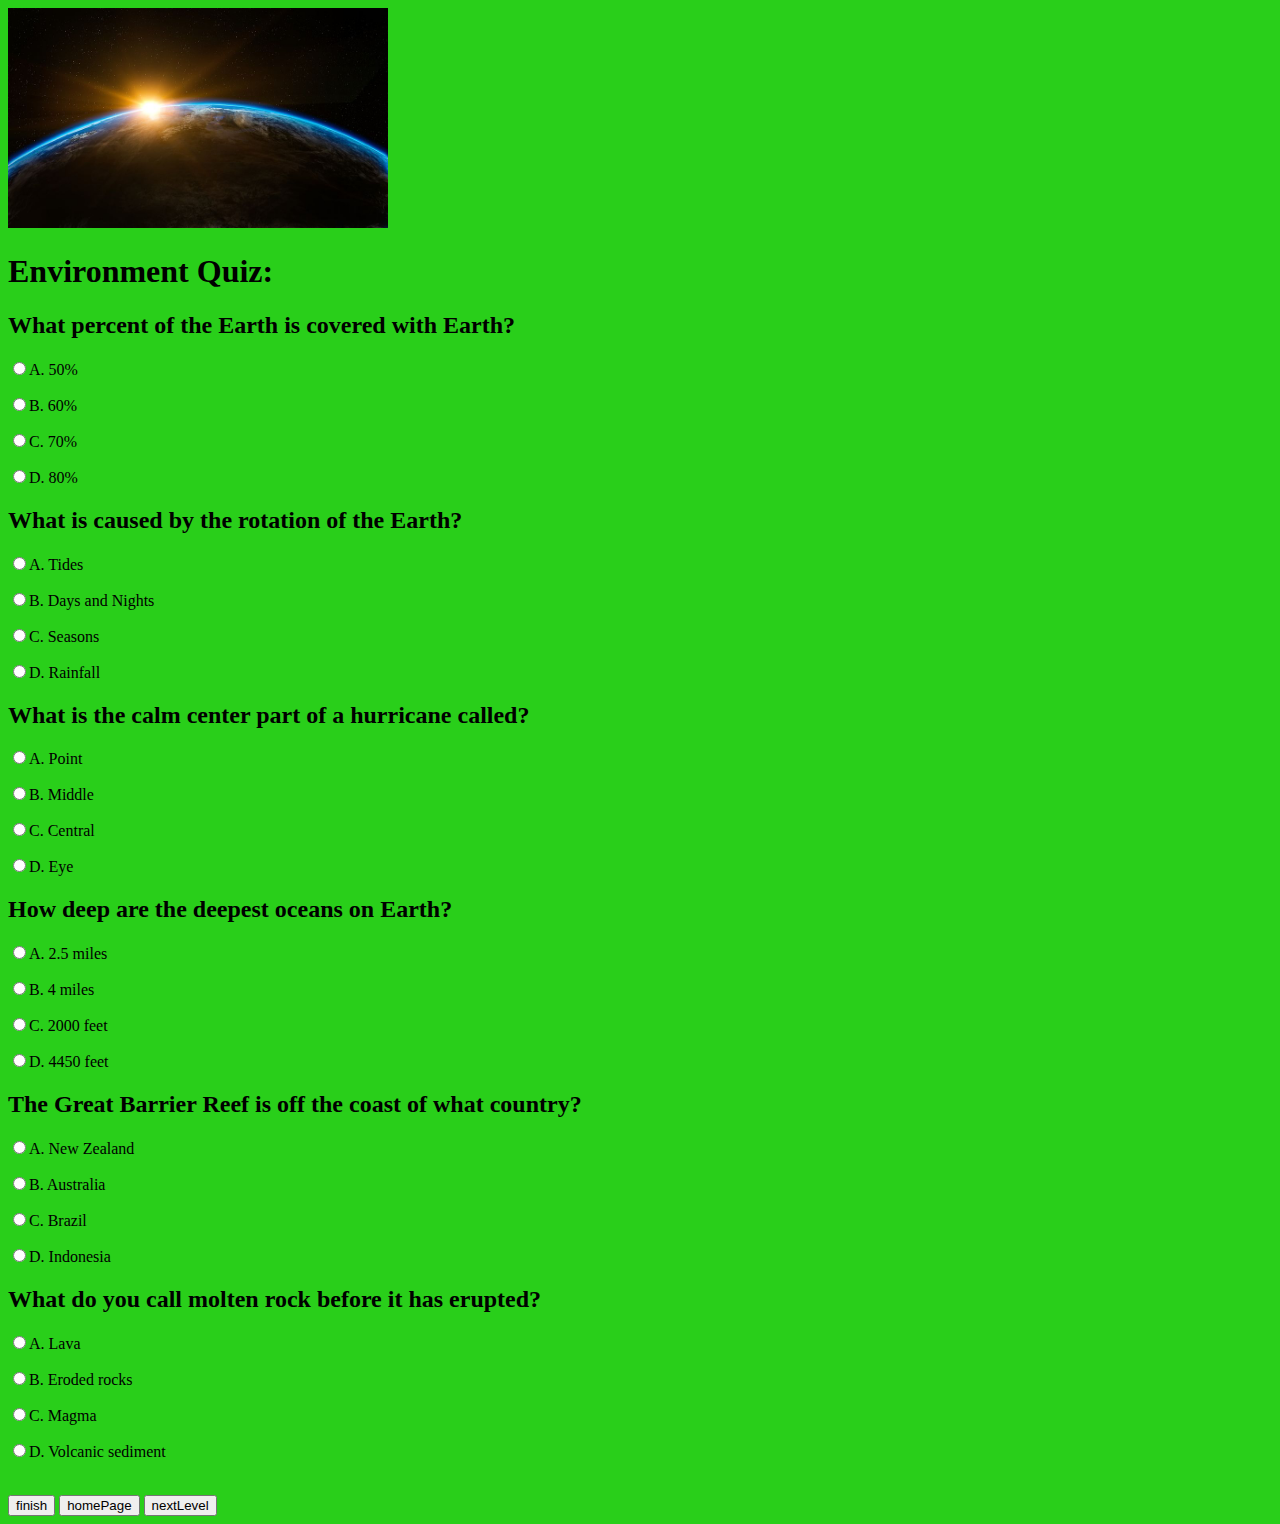
<file: NonfictionLevel2.html>
<!DOCTYPE HTML>
<html>
    <body style="background-color:rgb(41, 207, 26);">
        <img src="earth.jpg" width="380" height="220">
   <head>
       <title>Non-Fiction Level 2: Earth</title>
       <script src="js/Quiz.js"></script>
    </head>

    <body>
        <h1>Environment Quiz: </h1>
        <form name = "quiz" id = "quiz"> 
        <form>
            
            <div>
            <h2> What percent of the Earth is covered with Earth? </h2>
            <p><input type="radio" name="nonfictionLevel2Question1" value="50%">A. 50%</p> 
            <p><input type="radio" name="nonfictionLevel2Question1" value="60%">B. 60%<br></p>
            <p><input type="radio" name="nonfictionLevel2Question1" value="70%">C. 70%<br></p>
            <p><input type="radio" name="nonfictionLevel2Question1" value="80%">D. 80%<br></p>
        </div>
        <div>
            <h2> What is caused by the rotation of the Earth? </h2>
            <p><input type="radio" name="nonfictionLevel2Question2" value="Tides">A. Tides</p> 
            <p><input type="radio" name="nonfictionLevel2Question2" value="Days and Nights">B. Days and Nights<br></p>
            <p><input type="radio" name="nonfictionLevel2Question2" value="Seasons">C. Seasons<br></p>
            <p><input type="radio" name="nonfictionLevel2Question2" value="Rainfall">D. Rainfall<br></p>
        </div>
        <div>

            <h2> What is the calm center part of a hurricane called?  </h2>
            <p><input type="radio" name="nonfictionLevel2Question3" value="Point">A. Point</p> 
            <p><input type="radio" name="nonfictionLevel2Question3" value="Middle">B. Middle<br></p>
            <p><input type="radio" name="nonfictionLevel2Question3" value="Central">C. Central <br></p>
            <p><input type="radio" name="nonfictionLevel2Question3" value="Eye">D. Eye<br></p>
        </div>
        <div>
            <h2> How deep are the deepest oceans on Earth? </h2>
            <p><input type="radio" name="nonfictionLevel2Question4" value="2.5 miles">A. 2.5 miles</p> 
            <p><input type="radio" name="nonfictionLevel2Question4" value="4 miles">B. 4 miles <br></p>
            <p><input type="radio" name="nonfictionLevel2Question4" value="2000 feet">C. 2000 feet<br></p>
            <p><input type="radio" name="nonfictionLevel2Question4" value="4450 feet">D. 4450 feet<br></p>
        </div>
        <div>

            <h2> The Great Barrier Reef is off the coast of what country? </h2>
            <p><input type="radio" name="nonfictionLevel2Question5" value="New Zealand">A. New Zealand</p> 
            <p><input type="radio" name="nonfictionLevel2Question5" value="Australia">B. Australia<br></p>
            <p><input type="radio" name="nonfictionLevel2Question5" value="Brazil">C. Brazil<br></p>
            <p><input type="radio" name="nonfictionLevel2Question5" value="Indonesia">D. Indonesia<br></p>
        </div>
        <div>

            <h2> What do you call molten rock before it has erupted? </h2>
            <p><input type="radio" name="nonfictionLevel2Question6" value="Lava">A. Lava</p> 
            <p><input type="radio" name="nonfictionLevel2Question6" value="Eroded rocks">B. Eroded rocks<br></p>
            <p><input type="radio" name="nonfictionLevel2Question6" value="Magma">C. Magma<br></p>
            <p><input type="radio" name="nonfictionLevel2Question6" value="Volcanic sediment">D. Volcanic sediment<br></p>
        </div>

            <br>
            <input type = "button" name "" value = "finish" onclick="calculateScoreNonFictionLevel2()">
            
        </button>

            <input type = "button" name "" value = "homePage" onclick="homePage()">
            <input type = "button" name "" value = "nextLevel" onclick="nextLevel()">
            <script>
                function homePage(){
                    window.history.back();
                }

                function nextLevel(){
                    window.location.assign("https://thanishkaa004.github.io/NonFictionLevel3/NonfictionLevel3.html")
                }
            </script>
        </form>
    
    </body>
</file>
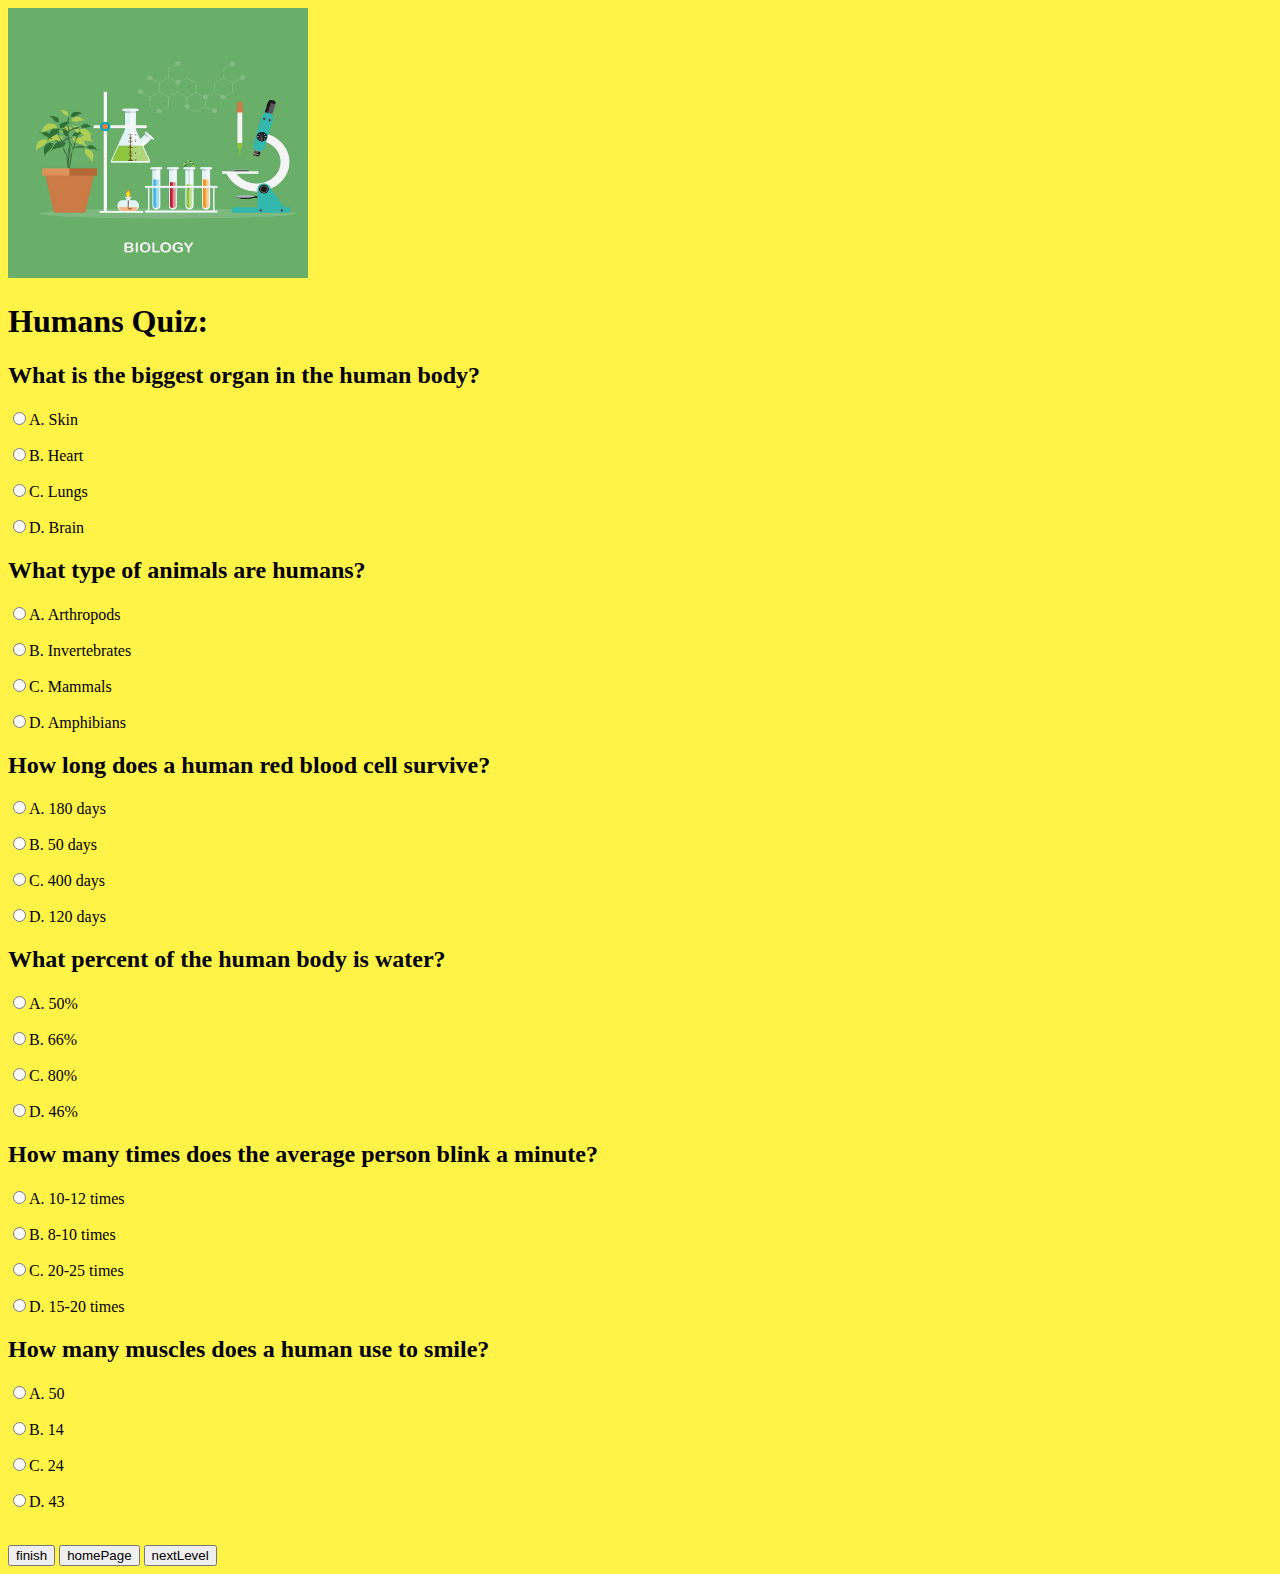
<file: NonfictionLevel3.html>
<!DOCTYPE HTML>
<html>
    <body style="background-color:rgb(255, 243, 71);">
        <img src="bio.jpg" width="300" height="270">
   <head>
       <title>Non-Fiction Level 3: Humans</title>
       <script src="js/Quiz.js"></script>
    </head>

    <body>
        <h1>Humans Quiz: </h1>
        <form name = "quiz" id = "quiz"> 
        <form>
            
            <div>
            <h2> What is the biggest organ in the human body? </h2>
            <p><input type="radio" name="nonfictionLevel3Question1" value="Skin">A. Skin</p> 
            <p><input type="radio" name="nonfictionLevel3Question1" value="Heart">B. Heart<br></p>
            <p><input type="radio" name="nonfictionLevel3Question1" value="Lungs">C. Lungs<br></p>
            <p><input type="radio" name="nonfictionLevel3Question1" value="Brain">D. Brain<br></p>
        </div>
        <div>
            <h2> What type of animals are humans? </h2>
            <p><input type="radio" name="nonfictionLevel3Question2" value="Arthropods">A. Arthropods</p> 
            <p><input type="radio" name="nonfictionLevel3Question2" value="Invertebrates">B. Invertebrates<br></p>
            <p><input type="radio" name="nonfictionLevel3Question2" value="Mammals">C. Mammals<br></p>
            <p><input type="radio" name="nonfictionLevel3Question2" value="Amphibians">D. Amphibians<br></p>
        </div>
        <div>

            <h2> How long does a human red blood cell survive?  </h2>
            <p><input type="radio" name="nonfictionLevel3Question3" value="180 days">A. 180 days</p> 
            <p><input type="radio" name="nonfictionLevel3Question3" value="50 days">B. 50 days<br></p>
            <p><input type="radio" name="nonfictionLevel3Question3" value="400 days">C. 400 days <br></p>
            <p><input type="radio" name="nonfictionLevel3Question3" value="120 days">D. 120 days<br></p>
        </div>
        <div>
            <h2> What percent of the human body is water? </h2>
            <p><input type="radio" name="nonfictionLevel3Question4" value="53%">A. 50%</p> 
            <p><input type="radio" name="nonfictionLevel3Question4" value="66%">B. 66% <br></p>
            <p><input type="radio" name="nonfictionLevel3Question4" value="87%">C. 80%<br></p>
            <p><input type="radio" name="nonfictionLevel3Question4" value="46%">D. 46%<br></p>
        </div>
        <div>

            <h2> How many times does the average person blink a minute? </h2>
            <p><input type="radio" name="nonfictionLevel3Question5" value="10-12 times">A. 10-12 times</p> 
            <p><input type="radio" name="nonfictionLevel32Question5" value="8-10 times">B. 8-10 times<br></p>
            <p><input type="radio" name="nonfictionLevel3Question5" value="20-25 times">C. 20-25 times<br></p>
            <p><input type="radio" name="nonfictionLevel3Question5" value="15-20 times">D. 15-20 times<br></p>
        </div>
        <div>

            <h2> How many muscles does a human use to smile? </h2>
            <p><input type="radio" name="nonfictionLevel3Question6" value="50">A. 50</p> 
            <p><input type="radio" name="nonfictionLevel3Question6" value="14">B. 14<br></p>
            <p><input type="radio" name="nonfictionLevel3Question6" value="24">C. 24<br></p>
            <p><input type="radio" name="nonfictionLevel3Question6" value="43">D. 43<br></p>
        </div>

            <br>
            <input type = "button" name "" value = "finish" onclick="calculateScoreNonFictionLevel3()">
            
        </button>

            <input type = "button" name "" value = "homePage" onclick="homePage()">
            <input type = "button" name "" value = "nextLevel" onclick="nextLevel()">
            <script>
                function homePage(){
                    window.history.go(-3);
                }

                function nextLevel(){
                    window.location.assign("https://thanishkaa004.github.io/NonFictionLevel1/NonfictionLevel1.html")
                }
            </script>
        </form>
    
    </body>
</file>
